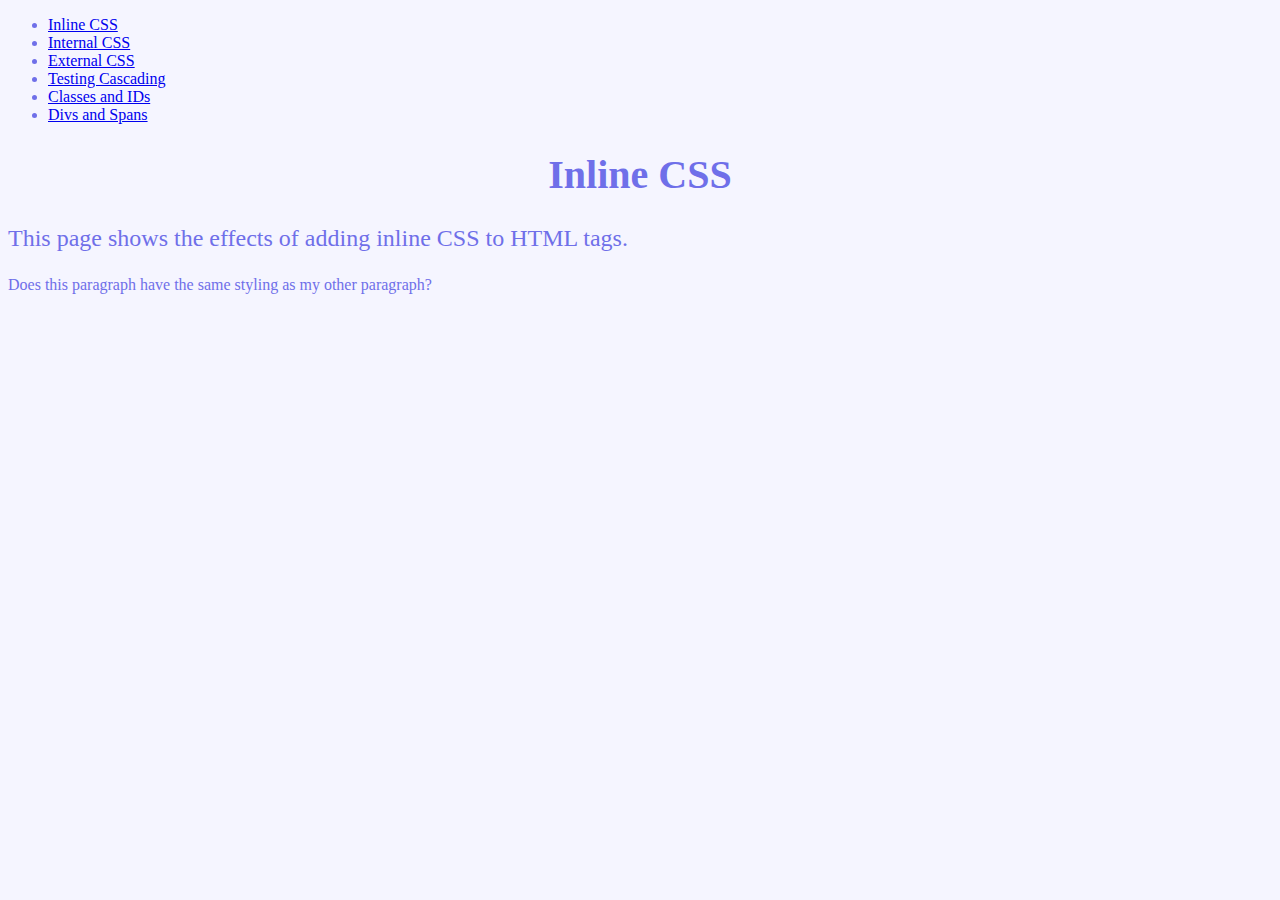
<file: index.html>
<!DOCTYPE html>
<html lang="en">
  <head>
    <meta charset="UTF-8" />
    <meta http-equiv="X-UA-Compatible" content="IE=edge" />
    <meta name="viewport" content="width=device-width, initial-scale=1.0" />
    <title>Inline CSS</title>
  </head>
  <!-- 
    In the body tag, we use the style attribute to add CSS (Cascading Style Sheets) properties
    and values to change the styling of the whole web page.
    In this specific example, we change the background color using the background-color property to 
    the color #f5f5ff, which makes the background color a white with a hint of blue.
    We also change the font color using the color property to the color midnightblue, which is
    built in to CSS.
  -->
  <body style="background-color: #f5f5ff; color: #6f6fe9">
    <nav>
      <ul>
        <li><a href="index.html" class="nav-link">Inline CSS</a></li>
        <li><a href="internal-css.html" class="nav-link">Internal CSS</a></li>
        <li><a href="external-css.html" class="nav-link">External CSS</a></li>
        <li>
          <a href="testing-cascading.html" class="nav-link"> Testing Cascading </a>
        </li>
        <li>
          <a href="classes-and-ids.html" class="nav-link">Classes and IDs</a>
        </li>
        <li><a href="div-and-span.html" class="nav-link">Divs and Spans</a></li>
      </ul>
    </nav>

    <main>
      <!-- 
        This sets the heading to be center aligned and changes the font size to 40px using the
        text-align and font-size properties of CSS.
      -->
      <h1 style="text-align: center; font-size: 40px">Inline CSS</h1>

      <!-- 
        This sets the paragraph to have a font size of 24 px using the font-size property of CSS.
      -->
      <p style="font-size: 24px">This page shows the effects of adding inline CSS to HTML tags.</p>

      <p>Does this paragraph have the same styling as my other paragraph?</p>
    </main>
  </body>
</html>
<!-- all comments from mr hardman-->
</file>
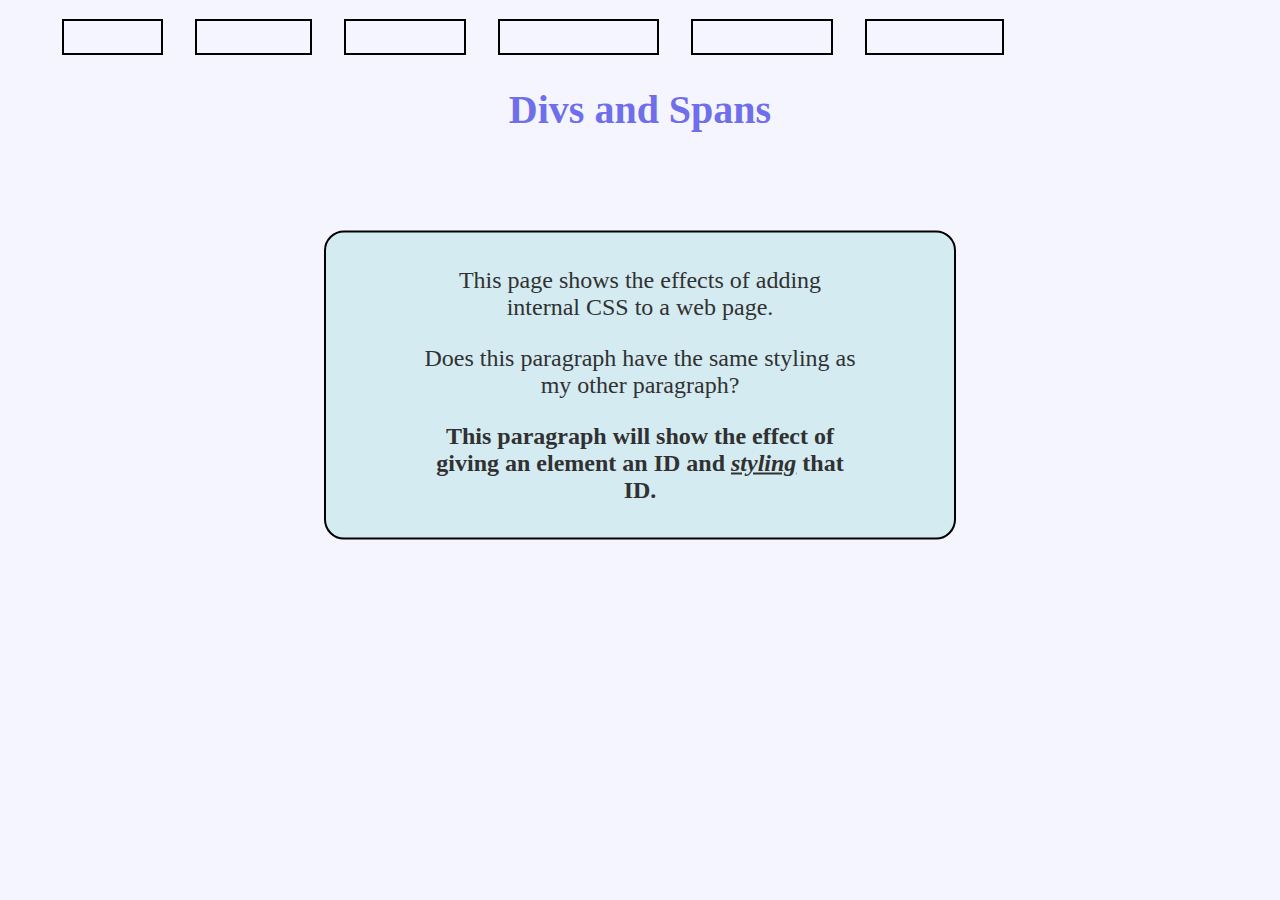
<file: backgrounds-and-text.html>
<!DOCTYPE html>
<html lang="en">
  <head>
    <meta charset="UTF-8" />
    <meta http-equiv="X-UA-Compatible" content="IE=edge" />
    <meta name="viewport" content="width=device-width, initial-scale=1.0" />
    <title>Divs and Spans</title>
    <style>
      body {
        background-color: #f5f5ff;
        color: rgb(111, 111, 233);
      }

      nav ul {
        list-style: none;
      }

      nav li {
        display: inline-block;
        margin: 10px;
        font-size: 20px;
      }

      .nav-link {
        margin: 4px;
        border: 2px solid black;
        padding: 5px;

        background-color: rgb(111, 111, 233) 70;
        color: #f5f5ff;
      }

      nav a:hover,
      nav a:focus {
        background-color: #f5f5ff;
        color: rgb(111, 111, 233);
      }

      h1 {
        text-align: center;
        font-size: 40px;
      }

      section {
        position: relative;

        background-color: rgb(111, 111, 233) 970;
        height: 50vh;

        border-radius: 20px;
      }

      /*
        This styles all divs on the web page to have a background color
        of #d4ebf2, sets the div to use the automatic width of the
        div, and sets the height to 200px. This also styles the border to
        have a width of 2px with a solid black line, rounds the corners of
        the div to have a radius of 20px, and adds 10px of padding to the
        top and bottom of the div, as well as 20px of padding on the left
        and right. Finally, aligns the text center.
      */
      div {
        position: absolute;
        top: 50%;
        left: 50%;

        display: inline-block;

        background-color: #d4ebf2;
        width: auto;

        border: 2px solid black;
        border-radius: 20px;
        padding: 10px 20px;

        text-align: center;

        -ms-transform: translate(-50%, -50%);
        -o-transform: translate(-50%, -50%);
        -moz-transform: translate(-50%, -50%);
        -webkit-transform: translate(-50%, -50%);
        transform: translate(-50%, -50%);
      }

      p {
        position: relative;
        left: 50%;

        font-size: 24px;
        color: #313131;

        width: 75%;

        /* 
          Since the transform property is not supported by default on every version
          of every browser, we also include the prefixes for the transform property
          to try to allow our styling to show up properly on as many user browsers
          as possible.
        */
        -ms-transform: translateX(-50%);
        -o-transform: translateX(-50%);
        -moz-transform: translateX(-50%);
        -webkit-transform: translateX(-50%);
        transform: translateX(-50%);
      }

      #styled-by-id {
        font-family: Georgia, "Times New Roman", Cambria, serif;
        font-weight: bold;
      }

      /*
        This styles all spans on the web page to underline the text inside
        the span and change the text to be italicized. 
      */
      span {
        text-decoration: underline;
        font-style: italic;
      }
    </style>
  </head>
  <body>
    <nav>
      <ul>
        <li><a href="index.html" class="nav-link">Inline CSS</a></li>
        <li><a href="internal-css.html" class="nav-link">Internal CSS</a></li>
        <li><a href="external-css.html" class="nav-link">External CSS</a></li>
        <li>
          <a href="testing-cascading.html" class="nav-link"> Testing Cascading </a>
        </li>
        <li>
          <a href="classes-and-ids.html" class="nav-link">Classes and IDs</a>
        </li>
        <li><a href="div-and-span.html" class="nav-link">Divs and Spans</a></li>
      </ul>
    </nav>

    <main>
      <h1>Divs and Spans</h1>

      <!-- 
        NOTE: This is NOT the proper way to use a div because I have not used all
        the proper semantic tags yet.
        This is a div, which is short for division. It is a block element that acts
        like a container for multiple block elements.
      -->
      <section>
        <div>
          <p>This page shows the effects of adding internal CSS to a web page.</p>

          <p>Does this paragraph have the same styling as my other paragraph?</p>

          <!-- 
            This demonstrates the use of span, which is an inline element used to
            group multiple inline elements. It can also be used to style specific
            words or sets of words inside other HTML elements, which is how it is
            being used in this context.
          -->
          <p id="styled-by-id">
            This paragraph will show the effect of giving an element an ID and
            <span>styling</span> that ID.
          </p>
        </div>
      </section>
    </main>
  </body>
</html>
<!-- all comments from mr hardman-->
</file>
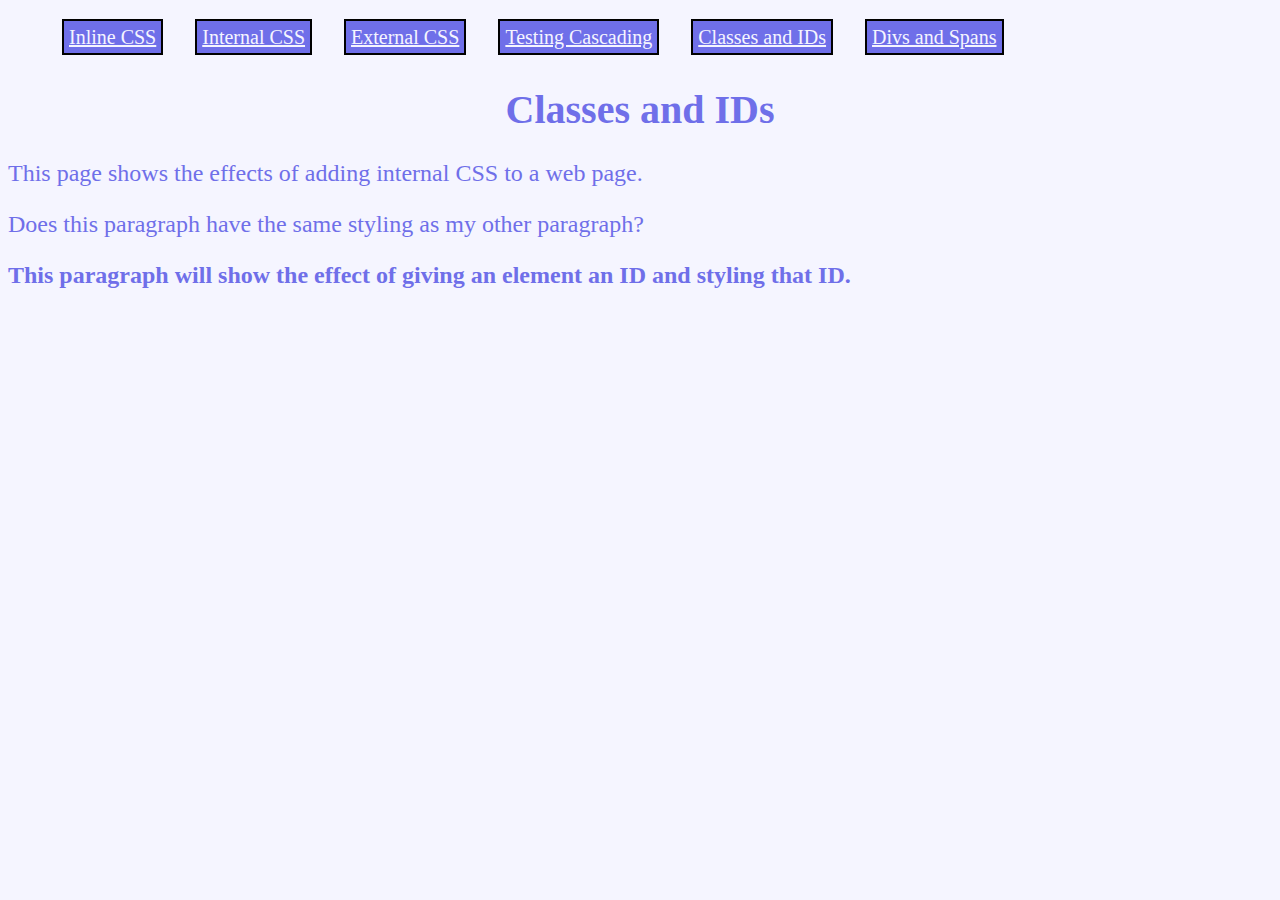
<file: classes-and-ids.html>
<!DOCTYPE html>
<html lang="en">
  <head>
    <meta charset="UTF-8" />
    <meta http-equiv="X-UA-Compatible" content="IE=edge" />
    <meta name="viewport" content="width=device-width, initial-scale=1.0" />
    <title>Classes and IDs</title>
    <style>
      body {
        background-color: #f5f5ff;
        color: #6f6fe9;
      }

      /*
        This styles every ul that is inside the nav (due to descendant selectors)
        to have no bullet points beside each list item in the ul. 
      */
      nav ul {
        list-style: none;
      }

      /*
        This styles every list item in the ul that is in the nav to have 10px of
        margin and a font size of 20px. 
      */
      nav li {
        display: inline-block;
        margin: 10px;
        font-size: 20px;
      }

      /*
        This styles the multiple elements with a class of nav-link to have
        4px of margin, a 2px border that is a solid black line, padding of 5px,
        a background color of #191970, and a font color of #f5f5ff. 
      */
      .nav-link {
        margin: 4px;
        border: 2px solid black;
        padding: 5px;

        background-color: rgb(111, 111, 233);
        color: #f5f5ff;
      }

      nav a:hover,
      nav a:focus {
        background-color: #f5f5ff;
        color: rgb(111, 111, 233);
      }

      /* This is the same code as above, but just using descendant selectors instead. */
      /* nav a {
        margin: 4px;
        border: 2px solid black;
        padding: 5px;
        background-color: #191970;
        color: #f5f5ff;
      } */

      h1 {
        text-align: center;
        font-size: 40px;
      }

      p {
        font-size: 24px;
      }

      /*
        This styles the one element with an ID of styled-by-id to use the
        Georgia font. If the Georgia font cannot be used, it uses Times New
        Roman. If Times New Roman cannot be used, Cambria is used. If Cambria
        cannot be used, the default serif font built into the browser is used.
        It also styles the text to be bolded. 
      */
      #styled-by-id {
        font-family: Georgia, "Times New Roman", Cambria, serif;
        font-weight: bold;
      }
    </style>
  </head>
  <body>
    <nav>
      <ul>
        <li><a href="index.html" class="nav-link">Inline CSS</a></li>
        <li><a href="internal-css.html" class="nav-link">Internal CSS</a></li>
        <li><a href="external-css.html" class="nav-link">External CSS</a></li>
        <li>
          <a href="testing-cascading.html" class="nav-link"> Testing Cascading </a>
        </li>
        <li>
          <a href="classes-and-ids.html" class="nav-link">Classes and IDs</a>
        </li>
        <li><a href="div-and-span.html" class="nav-link">Divs and Spans</a></li>
      </ul>
    </nav>

    <main>
      <h1>Classes and IDs</h1>

      <p>This page shows the effects of adding internal CSS to a web page.</p>

      <p>Does this paragraph have the same styling as my other paragraph?</p>

      <p id="styled-by-id">This paragraph will show the effect of giving an element an ID and styling that ID.</p>
    </main>
  </body>
</html>
<!-- all comments from mr hardman-->
</file>
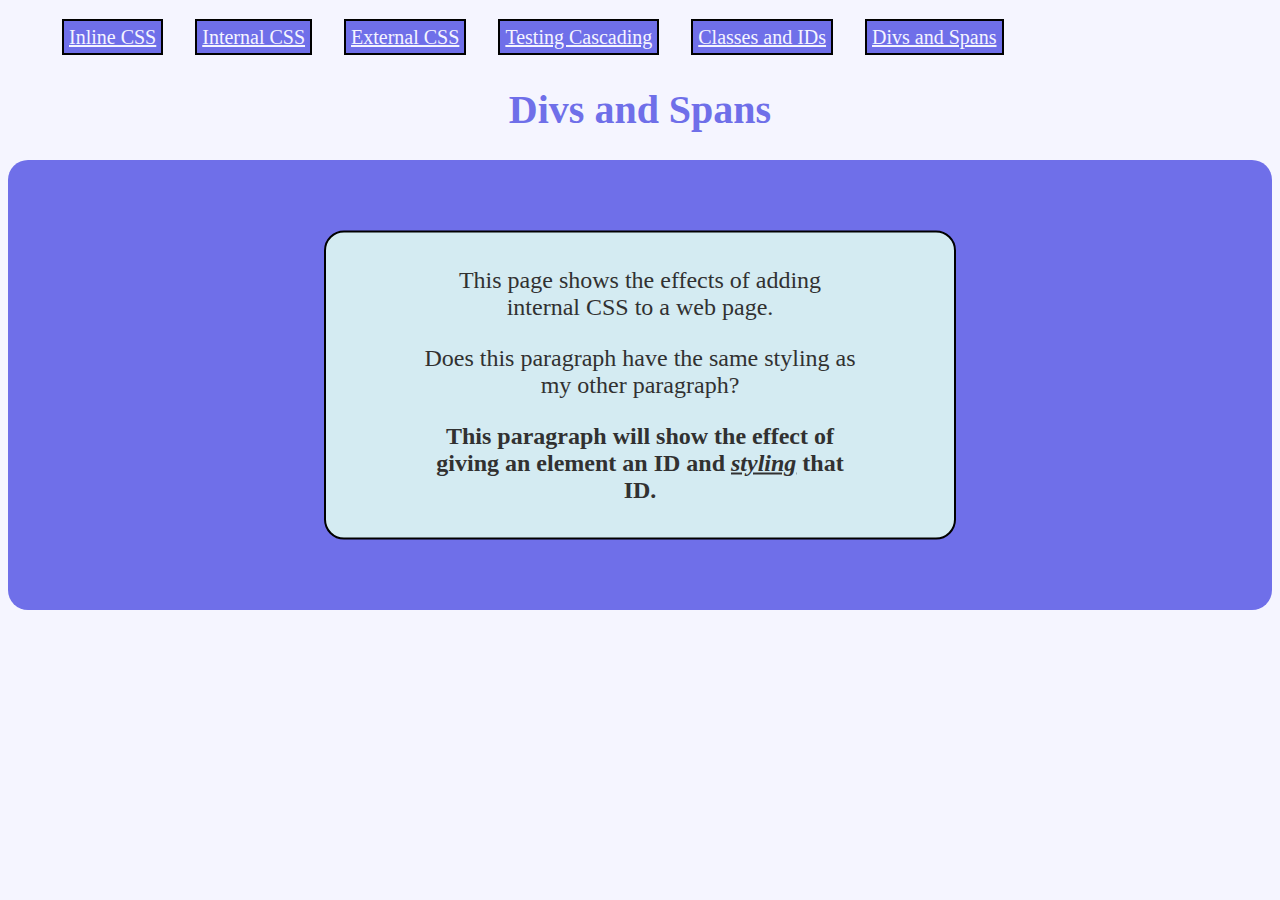
<file: div-and-span.html>
<!DOCTYPE html>
<html lang="en">
  <head>
    <meta charset="UTF-8" />
    <meta http-equiv="X-UA-Compatible" content="IE=edge" />
    <meta name="viewport" content="width=device-width, initial-scale=1.0" />
    <title>Divs and Spans</title>
    <style>
      body {
        background-color: #f5f5ff;
        color: #6f6fe9;
      }

      nav ul {
        list-style: none;
      }

      nav li {
        display: inline-block;
        margin: 10px;
        font-size: 20px;
      }

      .nav-link {
        margin: 4px;
        border: 2px solid black;
        padding: 5px;

        background-color: #6f6fe9;
        color: #f5f5ff;
      }

      nav a:hover,
      nav a:focus {
        background-color: #f5f5ff;
        color: #6f6fe9;
      }

      h1 {
        text-align: center;
        font-size: 40px;
      }

      section {
        position: relative;

        background-color: #6f6fe9;
        height: 50vh;

        border-radius: 20px;
      }

      /*
        This styles all divs on the web page to have a background color
        of #d4ebf2, sets the div to use the automatic width of the
        div, and sets the height to 200px. This also styles the border to
        have a width of 2px with a solid black line, rounds the corners of
        the div to have a radius of 20px, and adds 10px of padding to the
        top and bottom of the div, as well as 20px of padding on the left
        and right. Finally, aligns the text center.
      */
      div {
        position: absolute;
        top: 50%;
        left: 50%;

        display: inline-block;

        background-color: #d4ebf2;
        width: auto;

        border: 2px solid black;
        border-radius: 20px;
        padding: 10px 20px;

        text-align: center;

        -ms-transform: translate(-50%, -50%);
        -o-transform: translate(-50%, -50%);
        -moz-transform: translate(-50%, -50%);
        -webkit-transform: translate(-50%, -50%);
        transform: translate(-50%, -50%);
      }

      p {
        position: relative;
        left: 50%;

        font-size: 24px;
        color: #313131;

        width: 75%;

        /* 
          Since the transform property is not supported by default on every version
          of every browser, we also include the prefixes for the transform property
          to try to allow our styling to show up properly on as many user browsers
          as possible.
        */
        -ms-transform: translateX(-50%);
        -o-transform: translateX(-50%);
        -moz-transform: translateX(-50%);
        -webkit-transform: translateX(-50%);
        transform: translateX(-50%);
      }

      #styled-by-id {
        font-family: Georgia, "Times New Roman", Cambria, serif;
        font-weight: bold;
      }

      /*
        This styles all spans on the web page to underline the text inside
        the span and change the text to be italicized. 
      */
      span {
        text-decoration: underline;
        font-style: italic;
      }
    </style>
  </head>
  <body>
    <nav>
      <ul>
        <li><a href="index.html" class="nav-link">Inline CSS</a></li>
        <li><a href="internal-css.html" class="nav-link">Internal CSS</a></li>
        <li><a href="external-css.html" class="nav-link">External CSS</a></li>
        <li>
          <a href="testing-cascading.html" class="nav-link"> Testing Cascading </a>
        </li>
        <li>
          <a href="classes-and-ids.html" class="nav-link">Classes and IDs</a>
        </li>
        <li><a href="div-and-span.html" class="nav-link">Divs and Spans</a></li>
      </ul>
    </nav>

    <main>
      <h1>Divs and Spans</h1>

      <!-- 
        NOTE: This is NOT the proper way to use a div because I have not used all
        the proper semantic tags yet.
        This is a div, which is short for division. It is a block element that acts
        like a container for multiple block elements.
      -->
      <section>
        <div>
          <p>This page shows the effects of adding internal CSS to a web page.</p>

          <p>Does this paragraph have the same styling as my other paragraph?</p>

          <!-- 
            This demonstrates the use of span, which is an inline element used to
            group multiple inline elements. It can also be used to style specific
            words or sets of words inside other HTML elements, which is how it is
            being used in this context.
          -->
          <p id="styled-by-id">
            This paragraph will show the effect of giving an element an ID and
            <span>styling</span> that ID.
          </p>
        </div>
      </section>
    </main>
  </body>
</html>
<!-- all comments from mr hardman-->
</file>
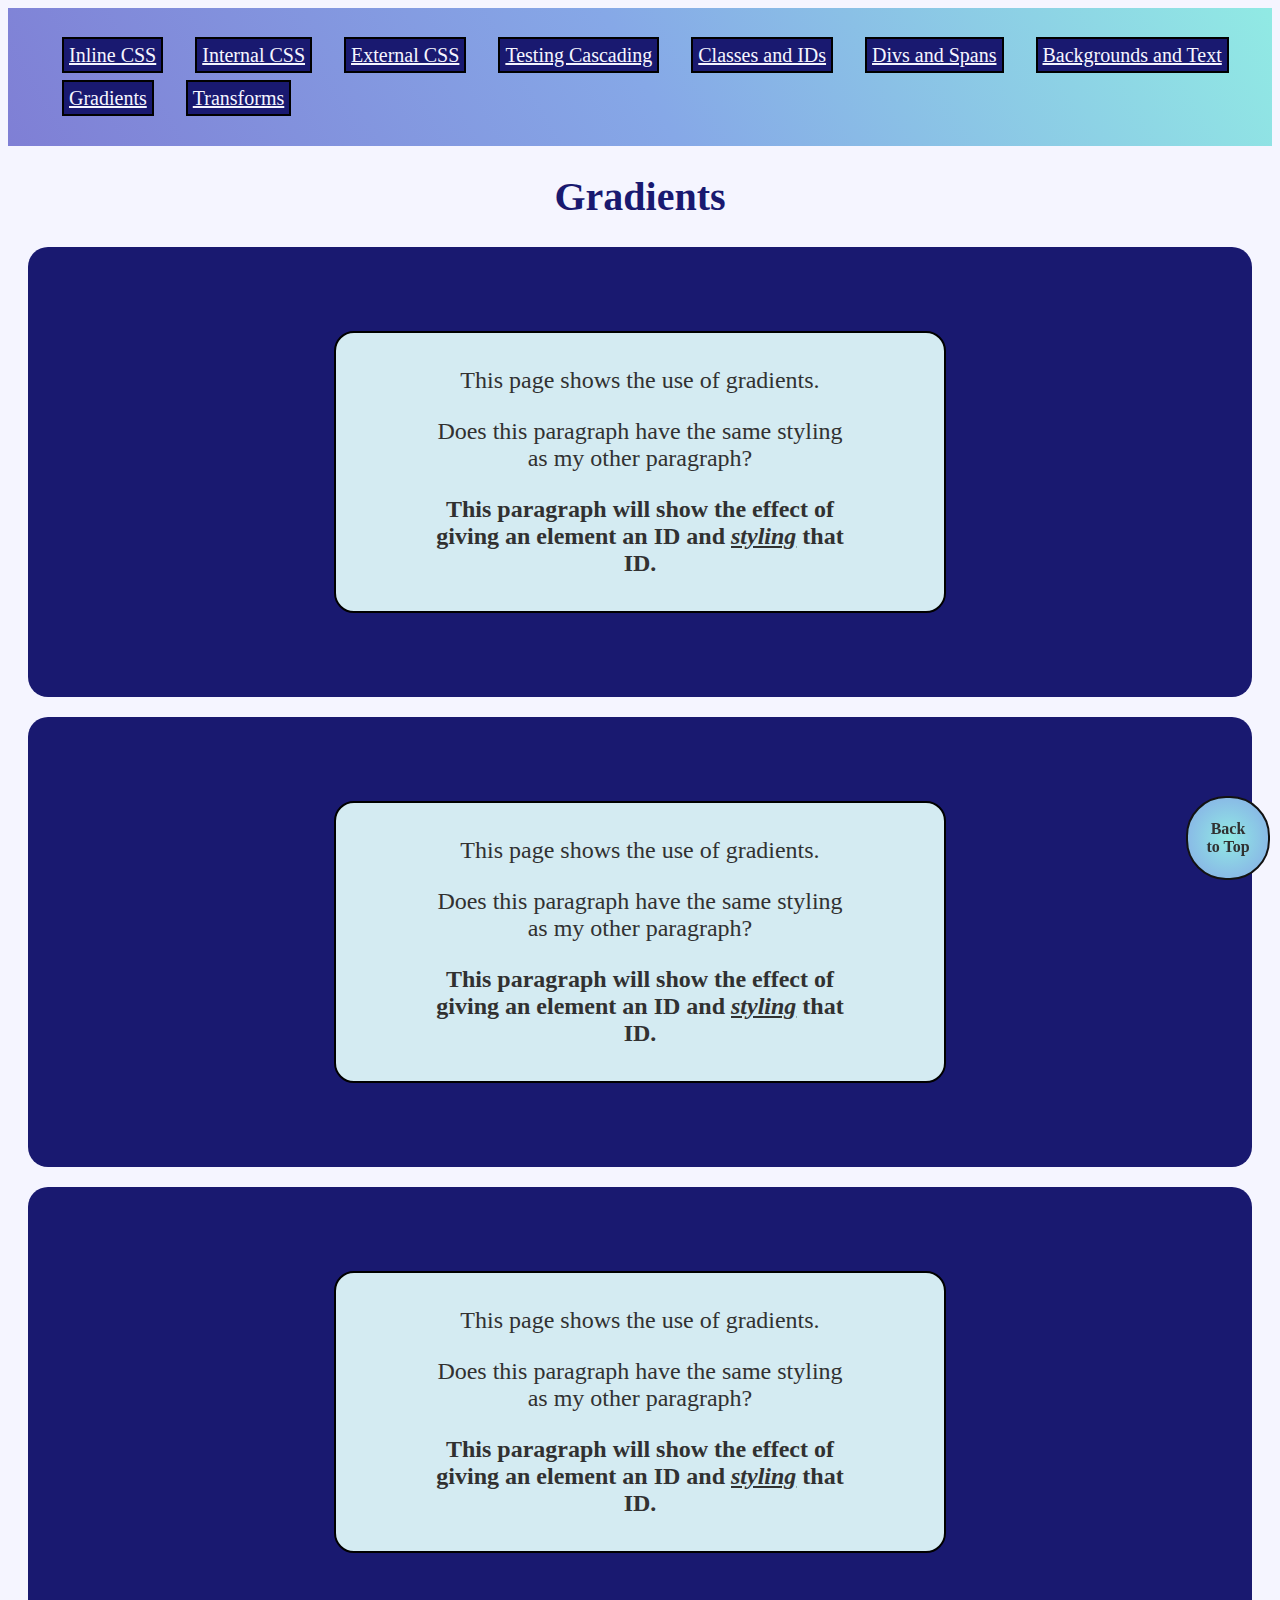
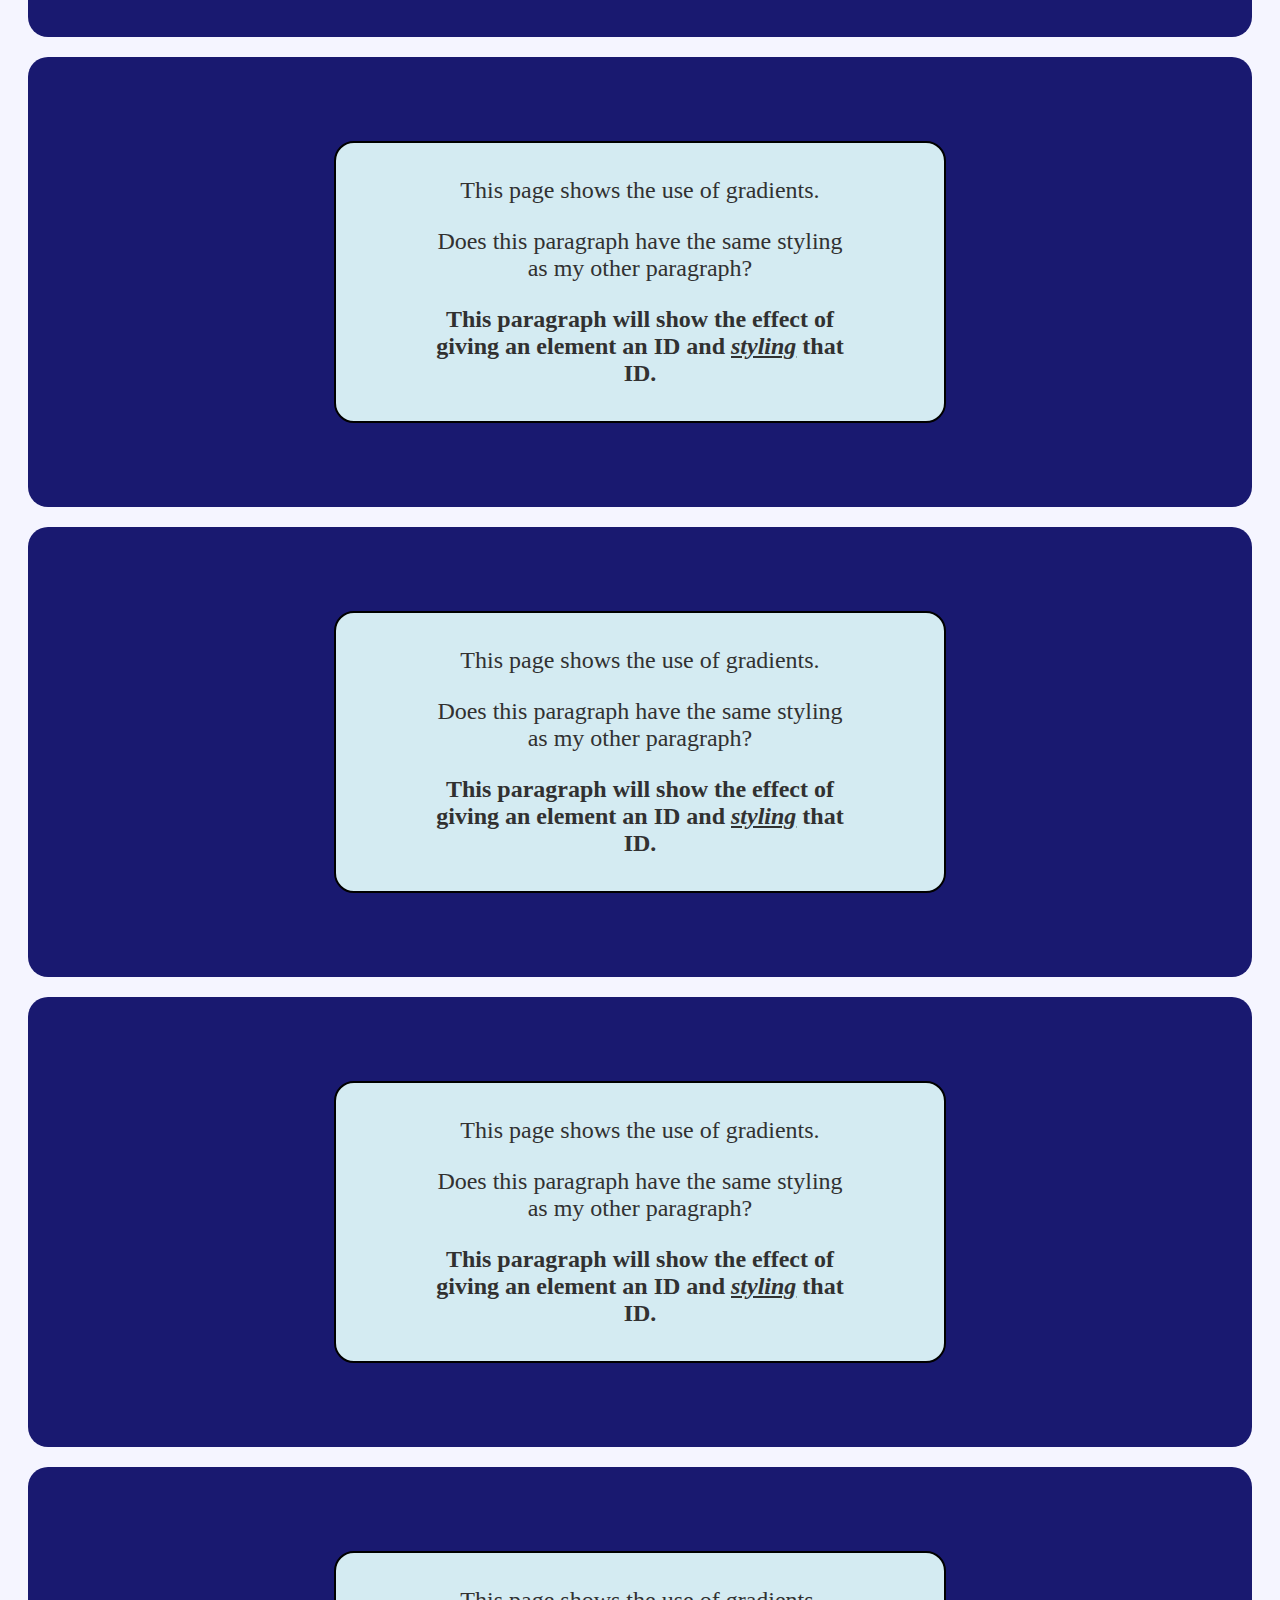
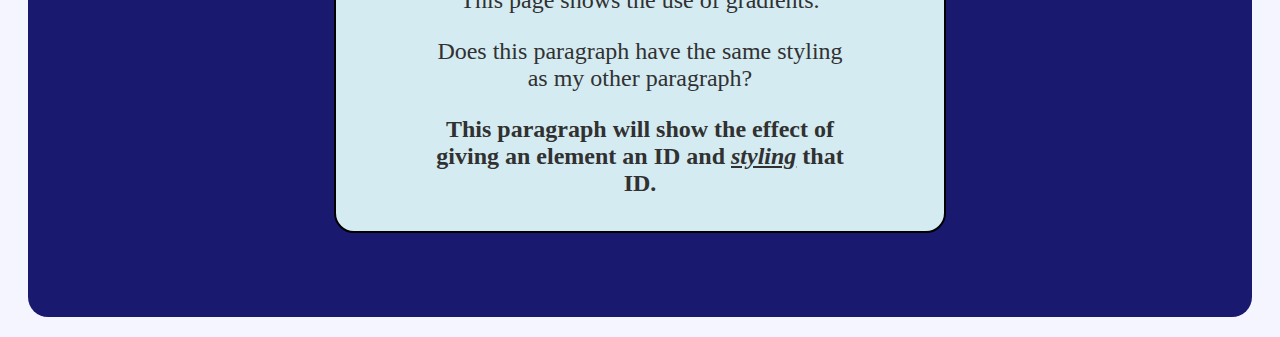
<file: gradients.html>
<!DOCTYPE html>
<html lang="en">
  <head>
    <meta charset="UTF-8" />
    <meta http-equiv="X-UA-Compatible" content="IE=edge" />
    <meta name="viewport" content="width=device-width, initial-scale=1.0" />
    <title>Gradients</title>
    <style>
      /*
        This styles the content so that when we scroll on the website,
        it is a smoother movement. 
      */
      html {
        scroll-behavior: smooth;
      }

      body {
        background-color: #f5f5ff;
        color: midnightblue;
      }

      nav {
        padding: 10px 0;

        /*
          This is how we apply linear gradients to a polygonal area.
          
          The first parameter is the direction of the linear gradient (can be
          to top, to bottom, to left, to right, to top left, to bottom right, etc.
          or can be a specific degree amount, example: 60deg).
          The next X parameters are the colours to show in the gradient.
        */
        background: -o-linear-gradient(60deg, #7f7fd5, #86a8e7, #91eae4);
        background: -moz-linear-gradient(60deg, #7f7fd5, #86a8e7, #91eae4);
        background: -webkit-linear-gradient(60deg, #7f7fd5, #86a8e7, #91eae4);
        background: linear-gradient(60deg, #7f7fd5, #86a8e7, #91eae4);
      }

      nav ul {
        list-style: none;
      }

      nav li {
        display: inline-block;
        margin: 10px;
        font-size: 20px;
      }

      .nav-link {
        margin: 4px;
        border: 2px solid black;
        padding: 5px;

        background-color: #191970;
        color: #f5f5ff;
      }

      nav a:hover,
      nav a:focus {
        background-color: #f5f5ff;
        color: #191970;
      }

      h1 {
        text-align: center;
        font-size: 40px;
      }

      section {
        position: relative;

        margin: 20px;

        background-color: #191970;
        height: 50vh;

        border-radius: 20px;
      }

      /*
        This styles all divs on the web page to have a background color
        of #d4ebf2, sets the div to use the automatic width of the
        div, and sets the height to 200px. This also styles the border to
        have a width of 2px with a solid black line, rounds the corners of
        the div to have a radius of 20px, and adds 10px of padding to the
        top and bottom of the div, as well as 20px of padding on the left
        and right. Finally, aligns the text center.
      */
      div {
        position: absolute;
        top: 50%;
        left: 50%;

        display: inline-block;

        background-color: #d4ebf2;
        width: auto;

        border: 2px solid black;
        border-radius: 20px;
        padding: 10px 20px;

        text-align: center;

        -ms-transform: translate(-50%, -50%);
        -o-transform: translate(-50%, -50%);
        -moz-transform: translate(-50%, -50%);
        -webkit-transform: translate(-50%, -50%);
        transform: translate(-50%, -50%);
      }

      p {
        position: relative;
        left: 50%;

        font-size: 24px;
        color: #313131;

        width: 75%;

        /* 
          Since the transform property is not supported by default on every version
          of every browser, we also include the prefixes for the transform property
          to try to allow our styling to show up properly on as many user browsers
          as possible.
        */
        -ms-transform: translateX(-50%);
        -o-transform: translateX(-50%);
        -moz-transform: translateX(-50%);
        -webkit-transform: translateX(-50%);
        transform: translateX(-50%);
      }

      #styled-by-id {
        font-family: Georgia, "Times New Roman", Cambria, serif;
        font-weight: bold;
      }

      /*
        This styles all spans on the web page to underline the text inside
        the span and change the text to be italicized. 
      */
      span {
        text-decoration: underline;
        font-style: italic;
      }

      #back-to-top {
        /*
          We change the display to a flexbox so that we can center the 
          text inside the anchor horizontally and vertically. 
        */
        display: -ms-flexbox;
        display: -moz-box;
        display: -webkit-box;
        display: -webkit-flex;
        display: flex;

        /*
          This allows us to fix the position of the Back to Top button
          to the bottom right corner of the web page and makes it follow
          the user as they scroll.
        */
        position: fixed;
        bottom: 20px;
        right: 10px;

        width: 80px;
        height: 80px;

        /* 
          This allows us to center our content horizontally in the 
          Back to Top anchor.
        */
        -ms-flex-pack: center;
        -moz-box-pack: center;
        -webkit-box-pack: center;
        -webkit-justify-content: center;
        justify-content: center;

        /*
          This allows us to center our content vertically in the
          Back to Top anchor. 
        */
        -ms-flex-align: center;
        -moz-box-align: center;
        -webkit-box-align: center;
        -webkit-align-items: center;
        align-items: center;

        border: #121212 solid 2px;

        -moz-border-radius: 40px;
        -webkit-border-radius: 40px;
        border-radius: 40px;

        /*
          This allows us to style the background of the Back to Top
          button to be a radial gradient because it is a round button.
          The first color is at the center of the gradient and the second
          color is at the edge of the round area. 
        */
        background: -o-radial-gradient(#91eae4, #86a8e7);
        background: -moz-radial-gradient(#91eae4, #86a8e7);
        background: -webkit-radial-gradient(#91eae4, #86a8e7);
        background: radial-gradient(#91eae4, #86a8e7);

        color: #313131;

        text-align: center;
        font-weight: bold;
        text-decoration: none;
      }
    </style>
  </head>
  <body id="top">
    <nav>
      <ul>
        <li><a href="index.html" class="nav-link">Inline CSS</a></li>
        <li><a href="internal-css.html" class="nav-link">Internal CSS</a></li>
        <li><a href="external-css.html" class="nav-link">External CSS</a></li>
        <li>
          <a href="testing-cascading.html" class="nav-link"> Testing Cascading </a>
        </li>
        <li>
          <a href="classes-and-ids.html" class="nav-link">Classes and IDs</a>
        </li>
        <li><a href="div-and-span.html" class="nav-link">Divs and Spans</a></li>
        <li>
          <a href="backgrounds-and-text.html" class="nav-link"> Backgrounds and Text </a>
        </li>
        <li><a href="gradients.html" class="nav-link">Gradients</a></li>
        <li><a href="transforms.html" class="nav-link">Transforms</a></li>
      </ul>
    </nav>

    <main>
      <h1>Gradients</h1>

      <!-- 
        NOTE: This is NOT the proper way to use a div because I have not used all
        the proper semantic tags yet.
        This is a div, which is short for division. It is a block element that acts
        like a container for multiple block elements.
      -->
      <section>
        <div>
          <p>This page shows the use of gradients.</p>

          <p>Does this paragraph have the same styling as my other paragraph?</p>

          <!-- 
            This demonstrates the use of span, which is an inline element used to
            group multiple inline elements. It can also be used to style specific
            words or sets of words inside other HTML elements, which is how it is
            being used in this context.
          -->
          <p id="styled-by-id">
            This paragraph will show the effect of giving an element an ID and
            <span>styling</span> that ID.
          </p>
        </div>
      </section>

      <section>
        <div>
          <p>This page shows the use of gradients.</p>

          <p>Does this paragraph have the same styling as my other paragraph?</p>

          <!-- 
            This demonstrates the use of span, which is an inline element used to
            group multiple inline elements. It can also be used to style specific
            words or sets of words inside other HTML elements, which is how it is
            being used in this context.
          -->
          <p id="styled-by-id">
            This paragraph will show the effect of giving an element an ID and
            <span>styling</span> that ID.
          </p>
        </div>
      </section>

      <section>
        <div>
          <p>This page shows the use of gradients.</p>

          <p>Does this paragraph have the same styling as my other paragraph?</p>

          <!-- 
            This demonstrates the use of span, which is an inline element used to
            group multiple inline elements. It can also be used to style specific
            words or sets of words inside other HTML elements, which is how it is
            being used in this context.
          -->
          <p id="styled-by-id">
            This paragraph will show the effect of giving an element an ID and
            <span>styling</span> that ID.
          </p>
        </div>
      </section>

      <section>
        <div>
          <p>This page shows the use of gradients.</p>

          <p>Does this paragraph have the same styling as my other paragraph?</p>

          <!-- 
            This demonstrates the use of span, which is an inline element used to
            group multiple inline elements. It can also be used to style specific
            words or sets of words inside other HTML elements, which is how it is
            being used in this context.
          -->
          <p id="styled-by-id">
            This paragraph will show the effect of giving an element an ID and
            <span>styling</span> that ID.
          </p>
        </div>
      </section>

      <section>
        <div>
          <p>This page shows the use of gradients.</p>

          <p>Does this paragraph have the same styling as my other paragraph?</p>

          <!-- 
            This demonstrates the use of span, which is an inline element used to
            group multiple inline elements. It can also be used to style specific
            words or sets of words inside other HTML elements, which is how it is
            being used in this context.
          -->
          <p id="styled-by-id">
            This paragraph will show the effect of giving an element an ID and
            <span>styling</span> that ID.
          </p>
        </div>
      </section>

      <section>
        <div>
          <p>This page shows the use of gradients.</p>

          <p>Does this paragraph have the same styling as my other paragraph?</p>

          <!-- 
            This demonstrates the use of span, which is an inline element used to
            group multiple inline elements. It can also be used to style specific
            words or sets of words inside other HTML elements, which is how it is
            being used in this context.
          -->
          <p id="styled-by-id">
            This paragraph will show the effect of giving an element an ID and
            <span>styling</span> that ID.
          </p>
        </div>
      </section>

      <section>
        <div>
          <p>This page shows the use of gradients.</p>

          <p>Does this paragraph have the same styling as my other paragraph?</p>

          <!-- 
            This demonstrates the use of span, which is an inline element used to
            group multiple inline elements. It can also be used to style specific
            words or sets of words inside other HTML elements, which is how it is
            being used in this context.
          -->
          <p id="styled-by-id">
            This paragraph will show the effect of giving an element an ID and
            <span>styling</span> that ID.
          </p>
        </div>
      </section>

      <a href="#top" id="back-to-top">
        Back <br />
        to Top
      </a>
    </main>
  </body>
</html>
</file>
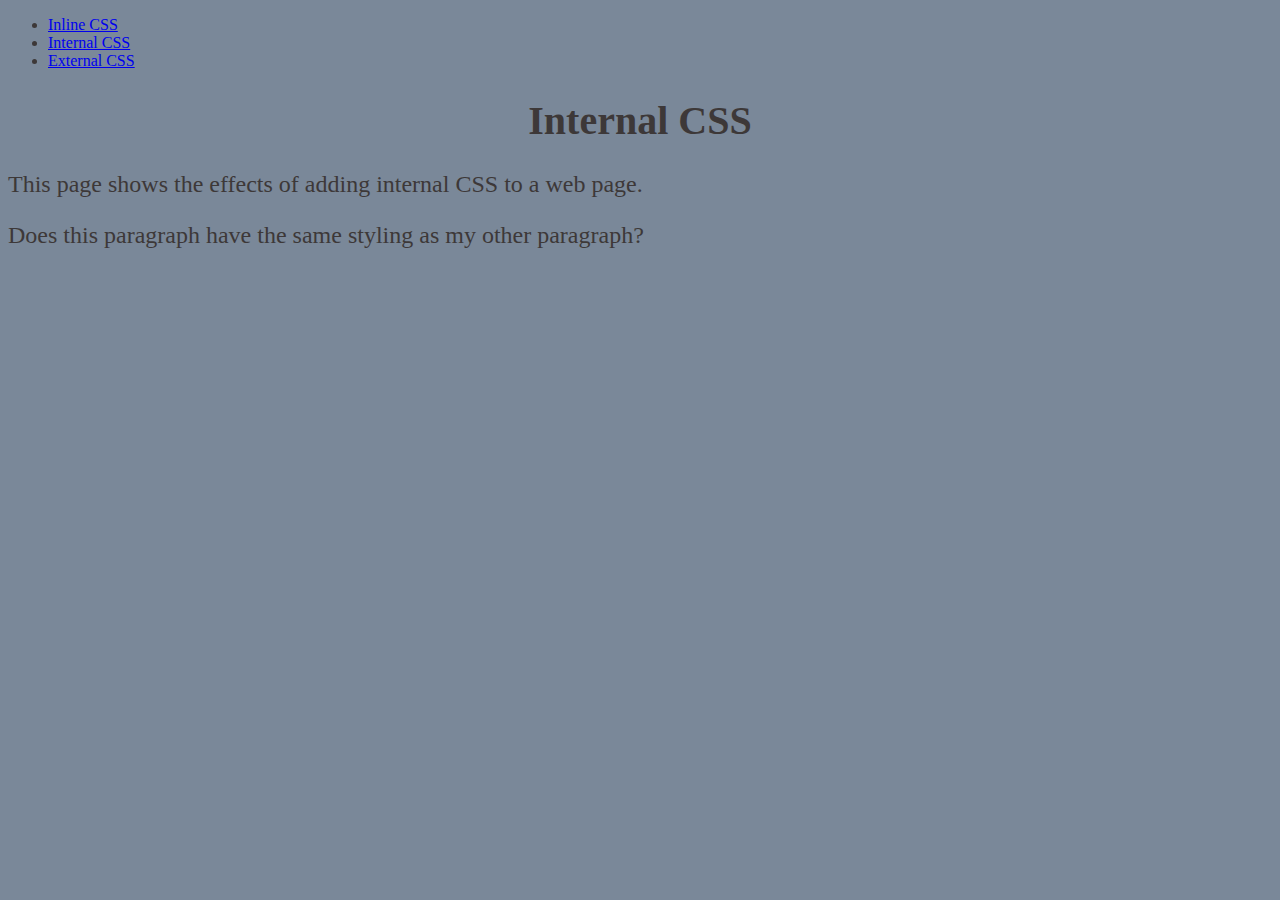
<file: internal-css.html>
<!DOCTYPE html>
<html lang="en">
  <head>
    <meta charset="UTF-8" />
    <meta http-equiv="X-UA-Compatible" content="IE=edge" />
    <meta name="viewport" content="width=device-width, initial-scale=1.0" />
    <title>Internal CSS</title>

    <!-- This demonstrates how to create an internal stylesheet using the style tag. -->
    <style>
      /* 
        This styles the body of the web page to have a background color of #f5f5ff,
        which is white with a hint of blue, using the background-color CSS property
        and a font color of midnightblue using the color CSS property.
      */
      body {
        background-color: rgb(122, 136, 153);
        color: rgb(61, 56, 56);
      }

      /* This styles all h1 tags to be center aligned and have a font size of 40 px. */
      h1 {
        text-align: center;
        font-size: 40px;
      }

      /* This styles all p tags to have a font size of 24 px. */
      p {
        font-size: 24px;
      }
    </style>
  </head>
  <body>
    <nav>
      <ul>
        <li><a href="index.html">Inline CSS</a></li>
        <li><a href="internal-css.html">Internal CSS</a></li>
        <li><a href="external-css.html">External CSS</a></li>
      </ul>
    </nav>

    <main>
      <h1>Internal CSS</h1>

      <p>This page shows the effects of adding internal CSS to a web page.</p>

      <p>Does this paragraph have the same styling as my other paragraph?</p>
    </main>
  </body>
</html>
</file>
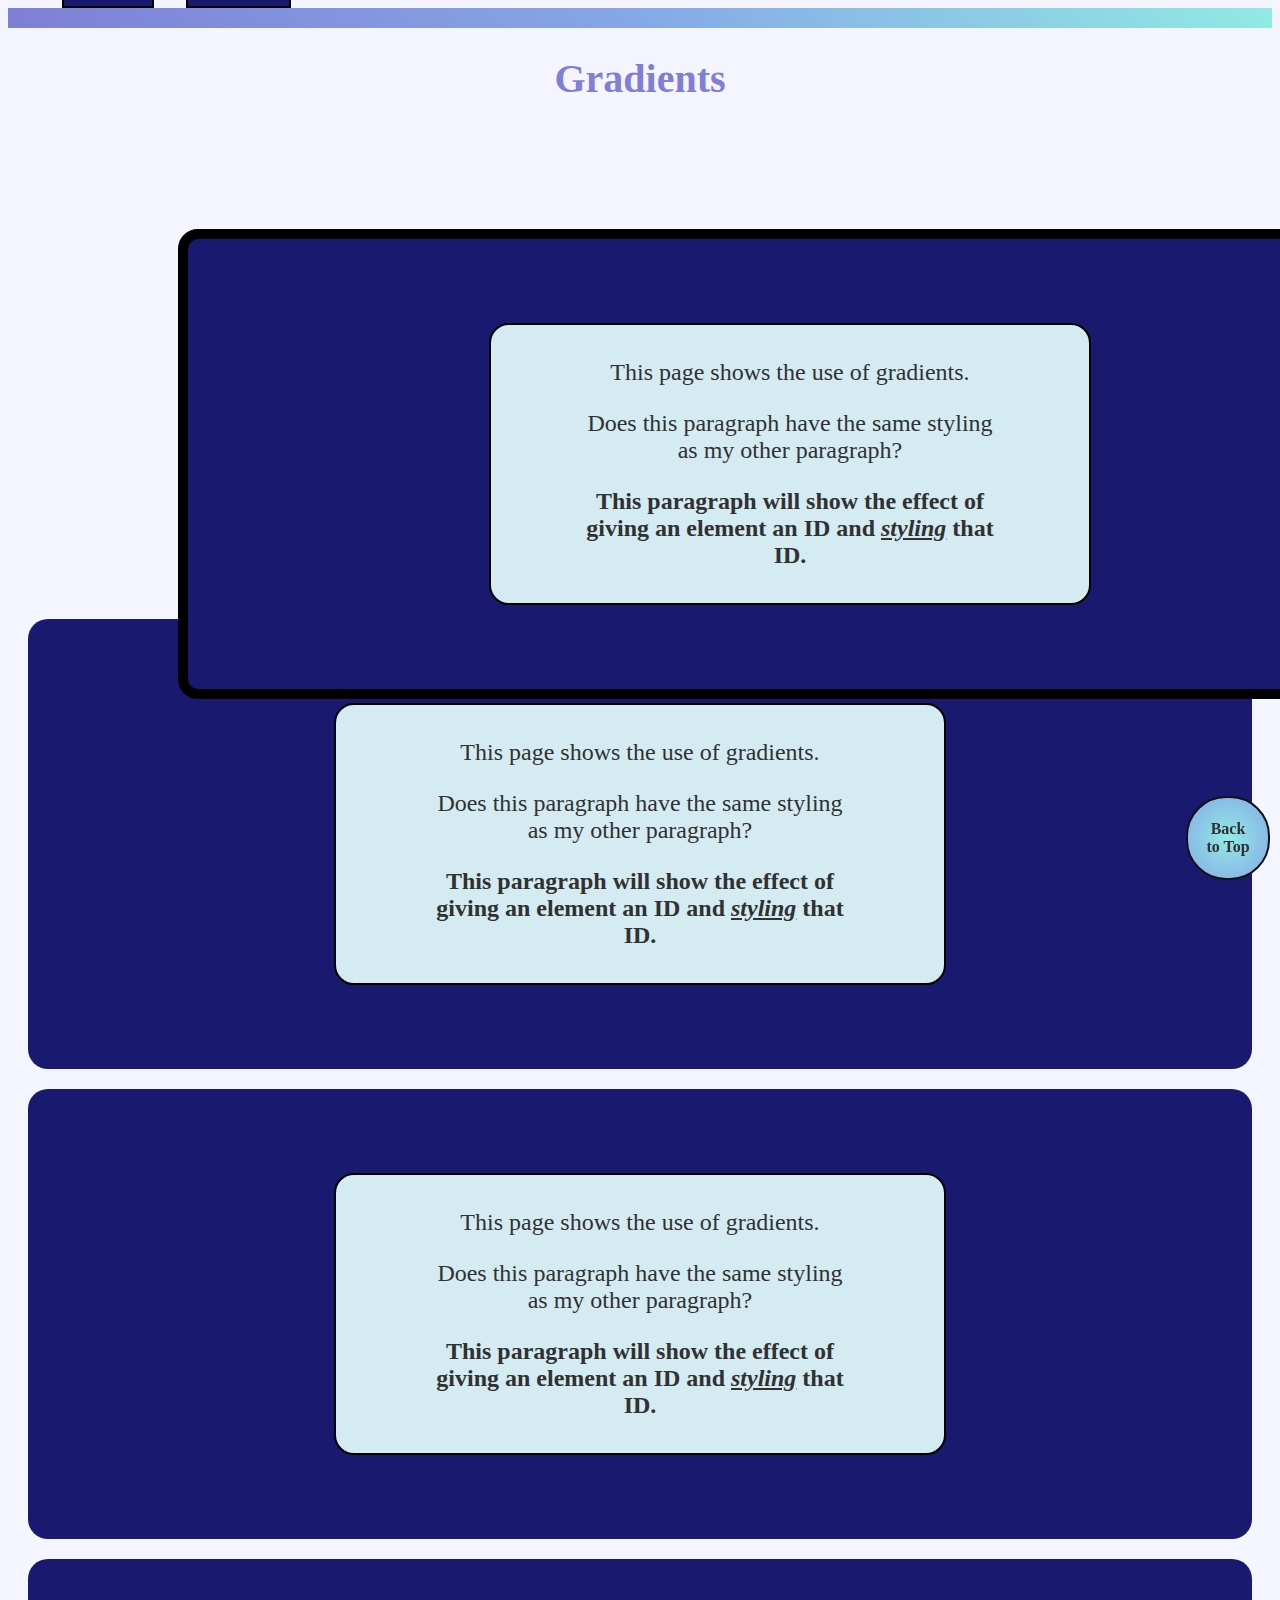
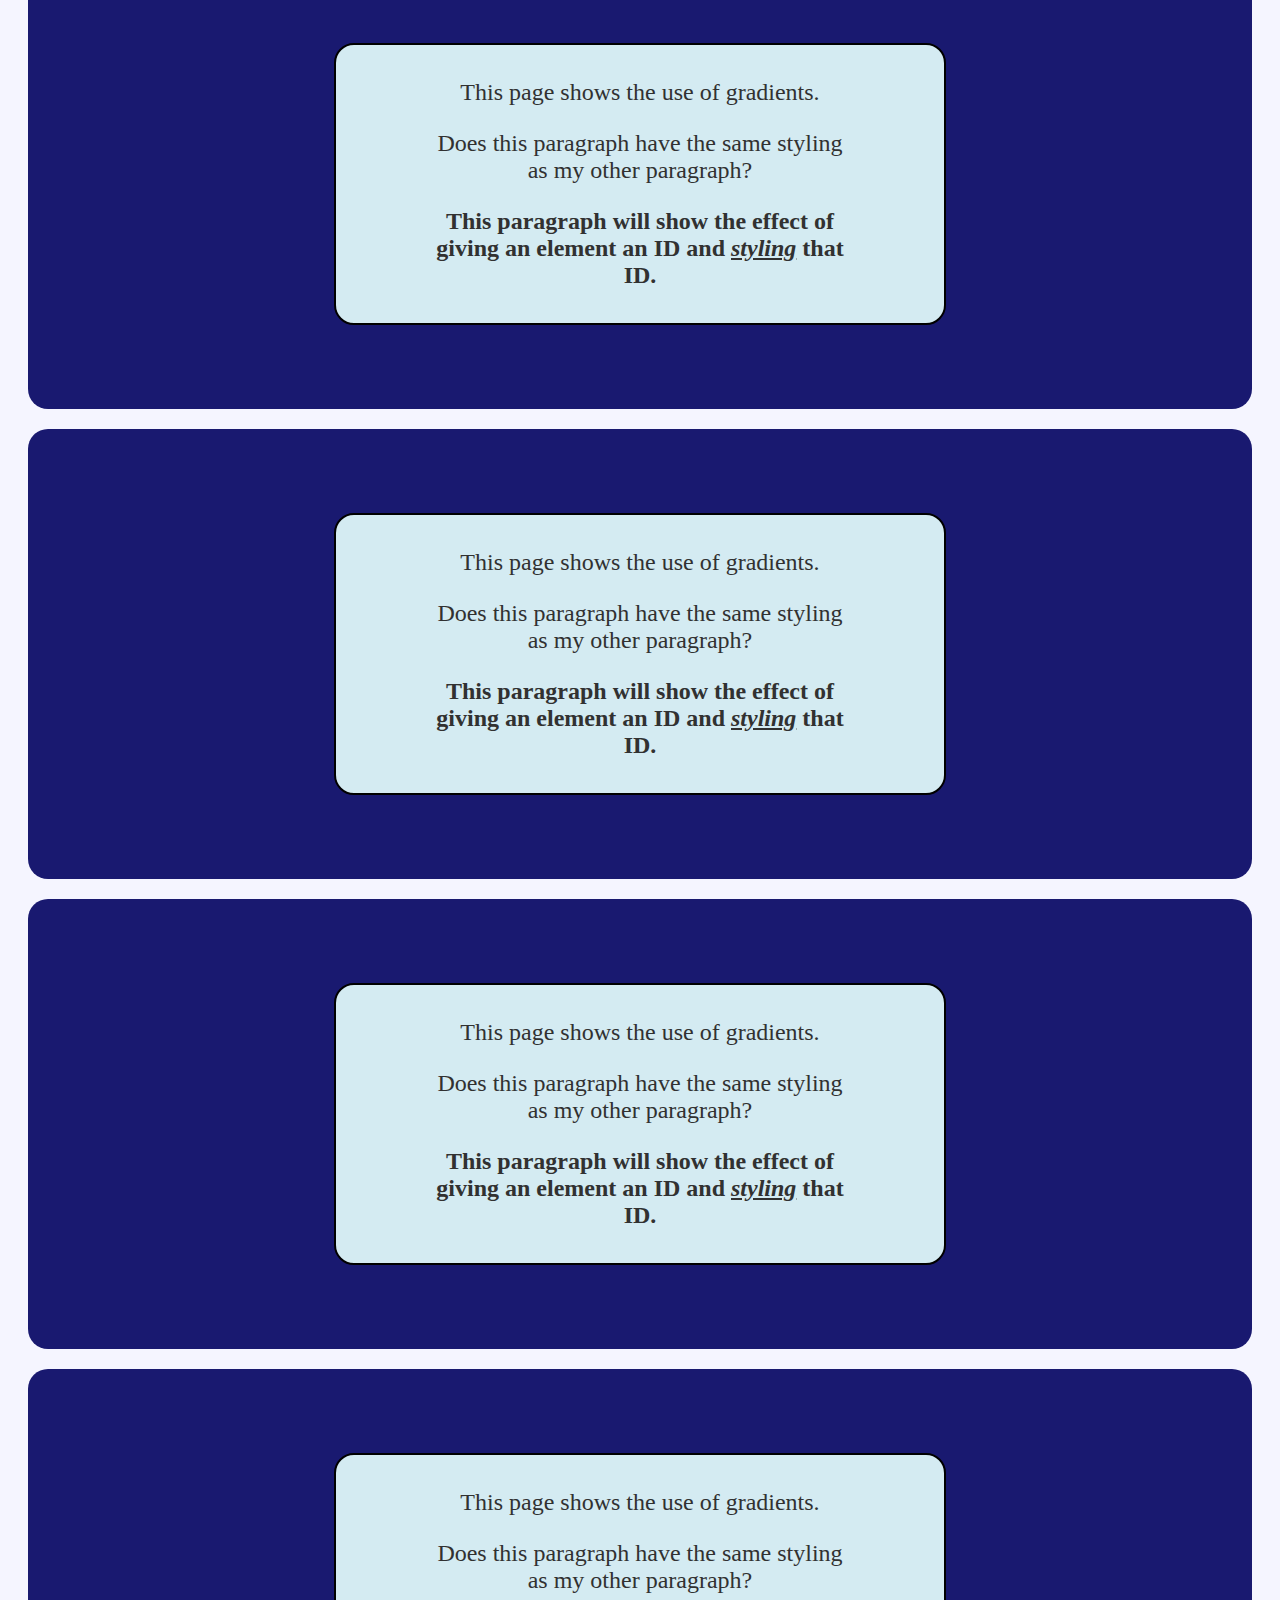
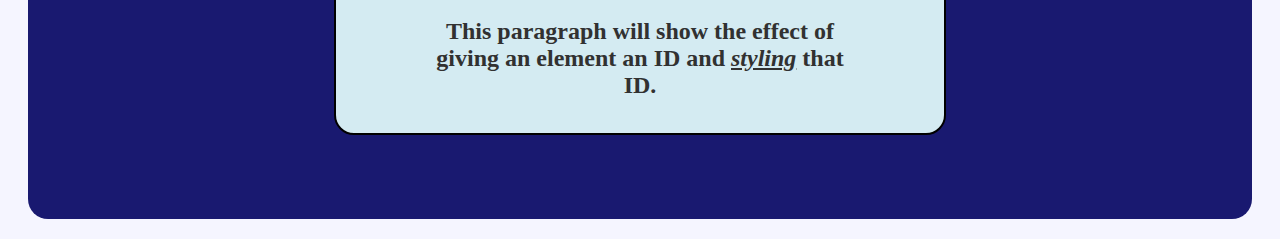
<file: positioning.html>
<!DOCTYPE html>
<html lang="en">
  <head>
    <meta charset="UTF-8" />
    <meta http-equiv="X-UA-Compatible" content="IE=edge" />
    <meta name="viewport" content="width=device-width, initial-scale=1.0" />
    <title>Gradients</title>
    <style>
      /*
        This styles the content so that when we scroll on the website,
        it is a smoother movement. 
      */
      html {
        scroll-behavior: smooth;
      }

      body {
        background-color: #f5f5ff;
        color: midnightblue;
      }

      nav {
        position: relative;
        padding: 10px 0;

        /*
          This is how we apply linear gradients to a polygonal area.
          
          The first parameter is the direction of the linear gradient (can be
          to top, to bottom, to left, to right, to top left, to bottom right, etc.
          or can be a specific degree amount, example: 60deg).
          The next X parameters are the colours to show in the gradient.
        */
        background: -o-linear-gradient(60deg, #7f7fd5, #86a8e7, #91eae4);
        background: -moz-linear-gradient(60deg, #7f7fd5, #86a8e7, #91eae4);
        background: -webkit-linear-gradient(60deg, #7f7fd5, #86a8e7, #91eae4);
        background: linear-gradient(60deg, #7f7fd5, #86a8e7, #91eae4);
      }

      nav ul {
        position: absolute;
        bottom: 0;
        z-index: 1;
        list-style: none;
      }

      nav li {
        display: inline-block;
        margin: 10px;
        font-size: 20px;
      }

      .nav-link {
        margin: 4px;
        border: 2px solid black;
        padding: 5px;

        background-color: #191970;
        color: #f5f5ff;
      }

      nav a:hover,
      nav a:focus {
        background-color: #f5f5ff;
        color: #191970;
      }

      h1 {
        text-align: center;
        font-size: 40px;

        background-color: #f5f5ff;
        color: #7f7fd5;

        position: sticky;

        top: 0;

        z-index: 2;
      }

      section {
        position: relative;

        margin: 20px;

        background-color: #191970;
        height: 50vh;

        border-radius: 20px;
      }

      section:first-of-type {
        top: 100px;
        left: 150px;

        border: 10px black solid;
        z-index: 1;
      }

      /*
        This styles all divs on the web page to have a background color
        of #d4ebf2, sets the div to use the automatic width of the
        div, and sets the height to 200px. This also styles the border to
        have a width of 2px with a solid black line, rounds the corners of
        the div to have a radius of 20px, and adds 10px of padding to the
        top and bottom of the div, as well as 20px of padding on the left
        and right. Finally, aligns the text center.
      */
      div {
        position: absolute;
        top: 50%;
        left: 50%;

        display: inline-block;

        background-color: #d4ebf2;
        width: auto;

        border: 2px solid black;
        border-radius: 20px;
        padding: 10px 20px;

        text-align: center;

        -ms-transform: translate(-50%, -50%);
        -o-transform: translate(-50%, -50%);
        -moz-transform: translate(-50%, -50%);
        -webkit-transform: translate(-50%, -50%);
        transform: translate(-50%, -50%);
      }

      p {
        position: relative;
        left: 50%;

        font-size: 24px;
        color: #313131;

        width: 75%;

        /* 
          Since the transform property is not supported by default on every version
          of every browser, we also include the prefixes for the transform property
          to try to allow our styling to show up properly on as many user browsers
          as possible.
        */
        -ms-transform: translateX(-50%);
        -o-transform: translateX(-50%);
        -moz-transform: translateX(-50%);
        -webkit-transform: translateX(-50%);
        transform: translateX(-50%);
      }

      #styled-by-id {
        font-family: Georgia, "Times New Roman", Cambria, serif;
        font-weight: bold;
      }

      /*
        This styles all spans on the web page to underline the text inside
        the span and change the text to be italicized. 
      */
      span {
        text-decoration: underline;
        font-style: italic;
      }

      #back-to-top {
        /*
          We change the display to a flexbox so that we can center the 
          text inside the anchor horizontally and vertically. 
        */
        display: -ms-flexbox;
        display: -moz-box;
        display: -webkit-box;
        display: -webkit-flex;
        display: flex;

        /*
          This allows us to fix the position of the Back to Top button
          to the bottom right corner of the web page and makes it follow
          the user as they scroll.
        */
        position: fixed;
        bottom: 20px;
        right: 10px;

        width: 80px;
        height: 80px;

        /* 
          This allows us to center our content horizontally in the 
          Back to Top anchor.
        */
        -ms-flex-pack: center;
        -moz-box-pack: center;
        -webkit-box-pack: center;
        -webkit-justify-content: center;
        justify-content: center;

        /*
          This allows us to center our content vertically in the
          Back to Top anchor. 
        */
        -ms-flex-align: center;
        -moz-box-align: center;
        -webkit-box-align: center;
        -webkit-align-items: center;
        align-items: center;

        border: #121212 solid 2px;

        -moz-border-radius: 40px;
        -webkit-border-radius: 40px;
        border-radius: 40px;

        /*
          This allows us to style the background of the Back to Top
          button to be a radial gradient because it is a round button.
          The first color is at the center of the gradient and the second
          color is at the edge of the round area. 
        */
        background: -o-radial-gradient(#91eae4, #86a8e7);
        background: -moz-radial-gradient(#91eae4, #86a8e7);
        background: -webkit-radial-gradient(#91eae4, #86a8e7);
        background: radial-gradient(#91eae4, #86a8e7);

        color: #313131;

        text-align: center;
        font-weight: bold;
        text-decoration: none;
      }
    </style>
  </head>
  <body id="top">
    <nav>
      <ul>
        <li><a href="index.html" class="nav-link">Inline CSS</a></li>
        <li><a href="internal-css.html" class="nav-link">Internal CSS</a></li>
        <li><a href="external-css.html" class="nav-link">External CSS</a></li>
        <li>
          <a href="testing-cascading.html" class="nav-link"> Testing Cascading </a>
        </li>
        <li>
          <a href="classes-and-ids.html" class="nav-link">Classes and IDs</a>
        </li>
        <li><a href="div-and-span.html" class="nav-link">Divs and Spans</a></li>
        <li>
          <a href="backgrounds-and-text.html" class="nav-link"> Backgrounds and Text </a>
        </li>
        <li><a href="gradients.html" class="nav-link">Gradients</a></li>
        <li><a href="transforms.html" class="nav-link">Transforms</a></li>
      </ul>
    </nav>

    <main>
      <h1>Gradients</h1>

      <!-- 
        NOTE: This is NOT the proper way to use a div because I have not used all
        the proper semantic tags yet.
        This is a div, which is short for division. It is a block element that acts
        like a container for multiple block elements.
      -->
      <section>
        <div>
          <p>This page shows the use of gradients.</p>

          <p>Does this paragraph have the same styling as my other paragraph?</p>

          <!-- 
            This demonstrates the use of span, which is an inline element used to
            group multiple inline elements. It can also be used to style specific
            words or sets of words inside other HTML elements, which is how it is
            being used in this context.
          -->
          <p id="styled-by-id">
            This paragraph will show the effect of giving an element an ID and
            <span>styling</span> that ID.
          </p>
        </div>
      </section>

      <section>
        <div>
          <p>This page shows the use of gradients.</p>

          <p>Does this paragraph have the same styling as my other paragraph?</p>

          <!-- 
            This demonstrates the use of span, which is an inline element used to
            group multiple inline elements. It can also be used to style specific
            words or sets of words inside other HTML elements, which is how it is
            being used in this context.
          -->
          <p id="styled-by-id">
            This paragraph will show the effect of giving an element an ID and
            <span>styling</span> that ID.
          </p>
        </div>
      </section>

      <section>
        <div>
          <p>This page shows the use of gradients.</p>

          <p>Does this paragraph have the same styling as my other paragraph?</p>

          <!-- 
            This demonstrates the use of span, which is an inline element used to
            group multiple inline elements. It can also be used to style specific
            words or sets of words inside other HTML elements, which is how it is
            being used in this context.
          -->
          <p id="styled-by-id">
            This paragraph will show the effect of giving an element an ID and
            <span>styling</span> that ID.
          </p>
        </div>
      </section>

      <section>
        <div>
          <p>This page shows the use of gradients.</p>

          <p>Does this paragraph have the same styling as my other paragraph?</p>

          <!-- 
            This demonstrates the use of span, which is an inline element used to
            group multiple inline elements. It can also be used to style specific
            words or sets of words inside other HTML elements, which is how it is
            being used in this context.
          -->
          <p id="styled-by-id">
            This paragraph will show the effect of giving an element an ID and
            <span>styling</span> that ID.
          </p>
        </div>
      </section>

      <section>
        <div>
          <p>This page shows the use of gradients.</p>

          <p>Does this paragraph have the same styling as my other paragraph?</p>

          <!-- 
            This demonstrates the use of span, which is an inline element used to
            group multiple inline elements. It can also be used to style specific
            words or sets of words inside other HTML elements, which is how it is
            being used in this context.
          -->
          <p id="styled-by-id">
            This paragraph will show the effect of giving an element an ID and
            <span>styling</span> that ID.
          </p>
        </div>
      </section>

      <section>
        <div>
          <p>This page shows the use of gradients.</p>

          <p>Does this paragraph have the same styling as my other paragraph?</p>

          <!-- 
            This demonstrates the use of span, which is an inline element used to
            group multiple inline elements. It can also be used to style specific
            words or sets of words inside other HTML elements, which is how it is
            being used in this context.
          -->
          <p id="styled-by-id">
            This paragraph will show the effect of giving an element an ID and
            <span>styling</span> that ID.
          </p>
        </div>
      </section>

      <section>
        <div>
          <p>This page shows the use of gradients.</p>

          <p>Does this paragraph have the same styling as my other paragraph?</p>

          <!-- 
            This demonstrates the use of span, which is an inline element used to
            group multiple inline elements. It can also be used to style specific
            words or sets of words inside other HTML elements, which is how it is
            being used in this context.
          -->
          <p id="styled-by-id">
            This paragraph will show the effect of giving an element an ID and
            <span>styling</span> that ID.
          </p>
        </div>
      </section>

      <a href="#top" id="back-to-top">
        Back <br />
        to Top
      </a>
    </main>
  </body>
</html>
</file>
